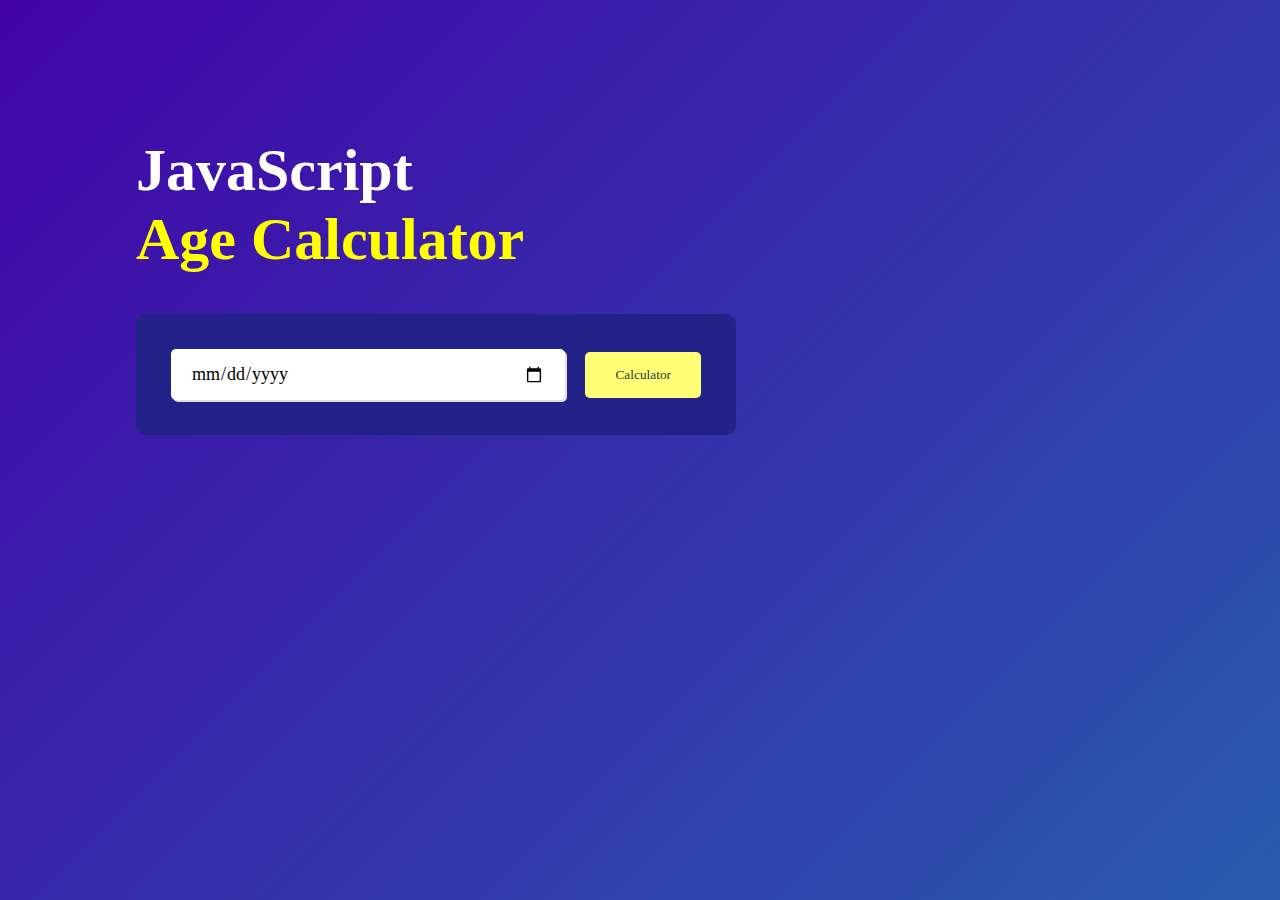
<file: age_calculator/index.html>
<!DOCTYPE html>
<html lang="en">
<head>
    <meta charset="UTF-8">
    <meta name="viewport" content="width=device-width, initial-scale=1.0">
    <title>JavaScript Age Calculator</title>
    <link rel="stylesheet" href="style.css">
</head>
<body>
    <div class="container">
        <div class="calculator">
            <h1>JavaScript<br><span> Age Calculator</span></h1>
            <div class="input-box">
                <input type="date" id="date">
                <button onclick="calculateAge()">Calculator</button>
               
            </div>
            <p id="result"></p>
        </div>
    </div>
    <script>
        let userInput = document.getElementById("date");
        
 
        userInput.max = new Date().toISOString().split("T")[0];
        let result = document.getElementById("result");
        function calculateAge(){
            let birthDate = new Date(userInput.value)
            
            let d1 = birthDate.getDate();
            let m1 = birthDate.getMonth() + 1
            let y1 = birthDate.getFullYear();
             
            let today = new Date()
            let d2 = today.getDate();
            let m2 = today.getMonth() + 1;
            let y2 = today.getFullYear();

            let d3, m3, y3;

            y3 =  y2 - y1;

            if(m2 >= m1){
                m3 = m2 - m1;
            }
            else{
                y3--;
                m3 = 12 + m2 - m1;
            }
            if(d2 >= d1){
                d3 = d2 - d1;
            }
            else{
                m3--;
                d3 = getDaysInMonth(y1, m1) + d2 - d1;

            }
            if( m3 < 0){
                m3 = 11;
                y3--;
            }
            result.innerHTML = `You are <span> ${y3} </span> years, <span>${m3}</span> months and <span>${d3}</span> days old.`;

        }
        function getDaysInMonth(year, month){
            return new Date(year, month, 0).getDate();
        }
        
    </script>
    
</body>
</html>
</file>
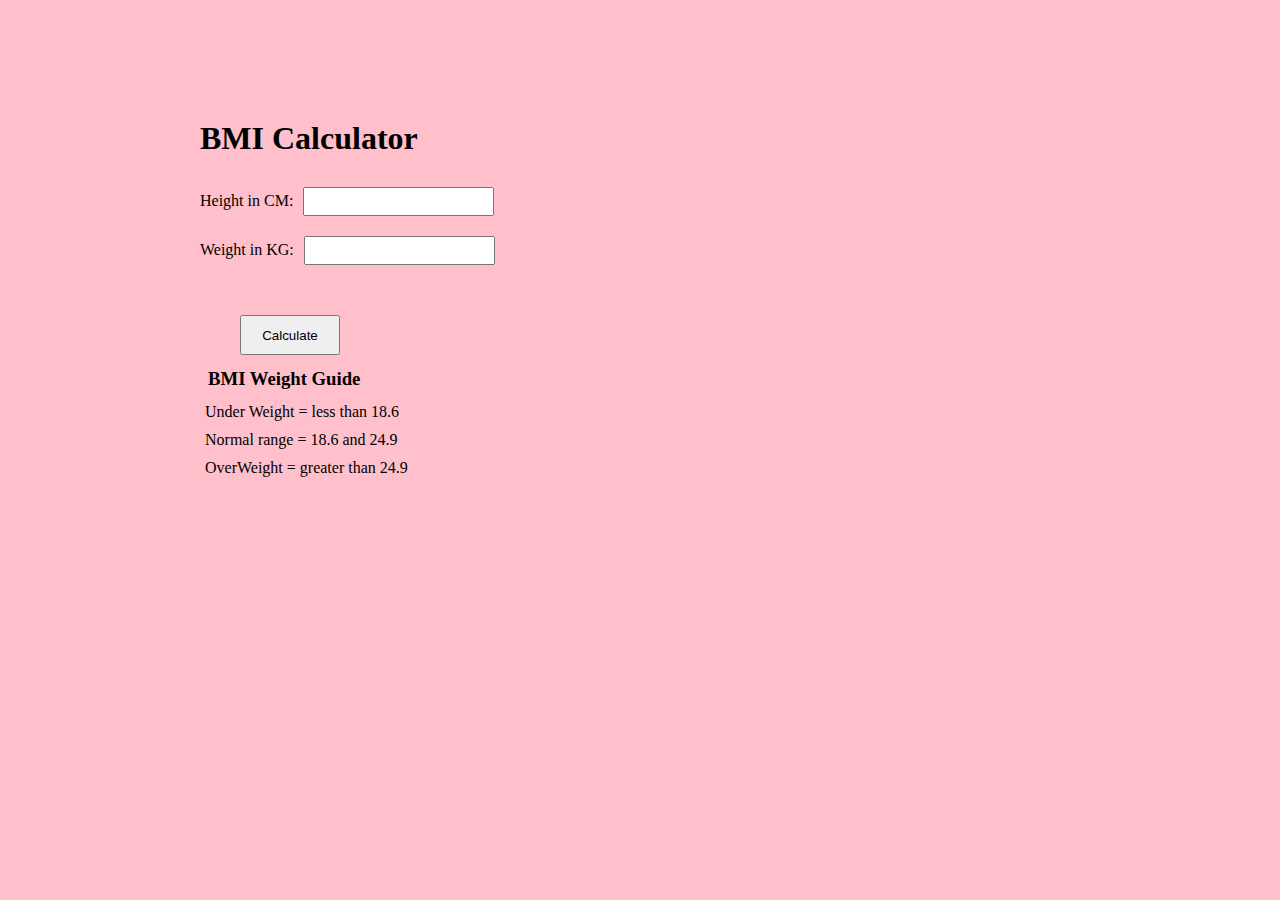
<file: BMI_calculator/index.html>
<!DOCTYPE html>
<html lang="en">
<head>
    <meta charset="UTF-8">
    <meta name="viewport" content="width=device-width, initial-scale=1.0">
    <title>BMI Calculator</title>
</head>
<link rel="stylesheet" href="style.css">
<body>
    <div class="container">
        <h1>BMI Calculator</h1>
        <form>
            <p><label>Height in CM:</label><input type="text" id="Height"/></p>
            <p><label>Weight in KG:</label><input type="text" id="Weight"/></p>
            <button>Calculate</button>
            <div id="result"></div>
            <div id="res"></div>
            <div id="weight-guide">
                <h3>BMI Weight Guide</h3>
                <p>Under Weight = less than 18.6 </p>
                <p>Normal range = 18.6 and 24.9</p>
                <p> OverWeight = greater than 24.9</p>

         
            </div>
        </form>
    </div>
    
</body>
<script src="script.js "></script>
</html>
</file>
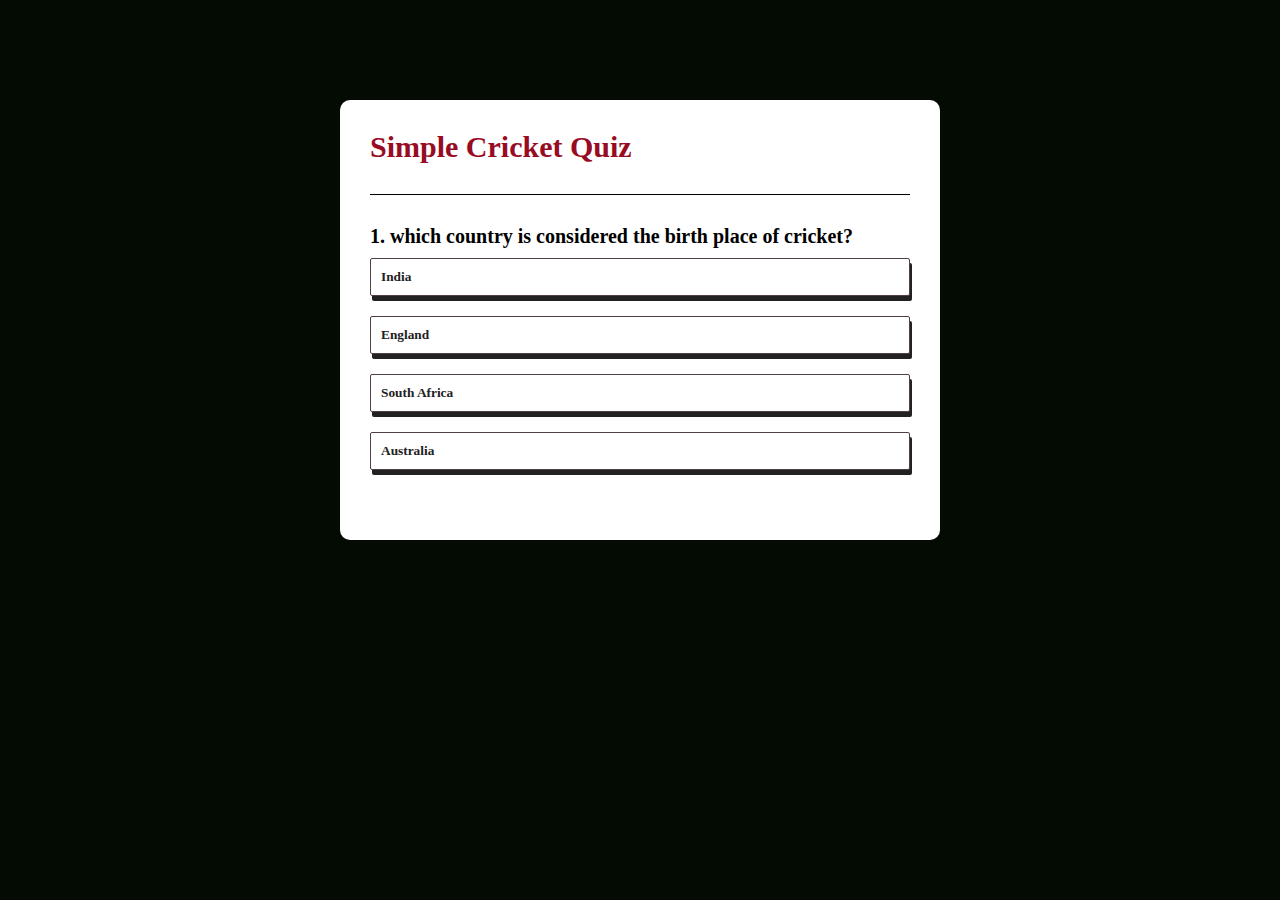
<file: quiz/index.html>
<!DOCTYPE html>
<html lang="en">

<head>
  <meta charset="UTF-8">
  <meta name="viewport" content="width=device-width, initial-scale=1.0">
  <title>Quiz App</title>
  <link rel="stylesheet" href="style.css">
</head>

<body>
  <div class="app">
    <h1>Simple Cricket Quiz</h1>
    <div class="Quiz">
      <h2 id="question">Question goes here </h2>
      <div id="answer-buttons">
        <button class="btn">Answer 1</button>
        <button class="btn">Answer 2</button>
        <button class="btn">Answer 3</button>
        <button class="btn">Answer 4</button>
      </div>
      <button id="next-btn">Next</button>
    </div>

  </div>
 <script src="script.js"></script>
</body>

</html>
</file>
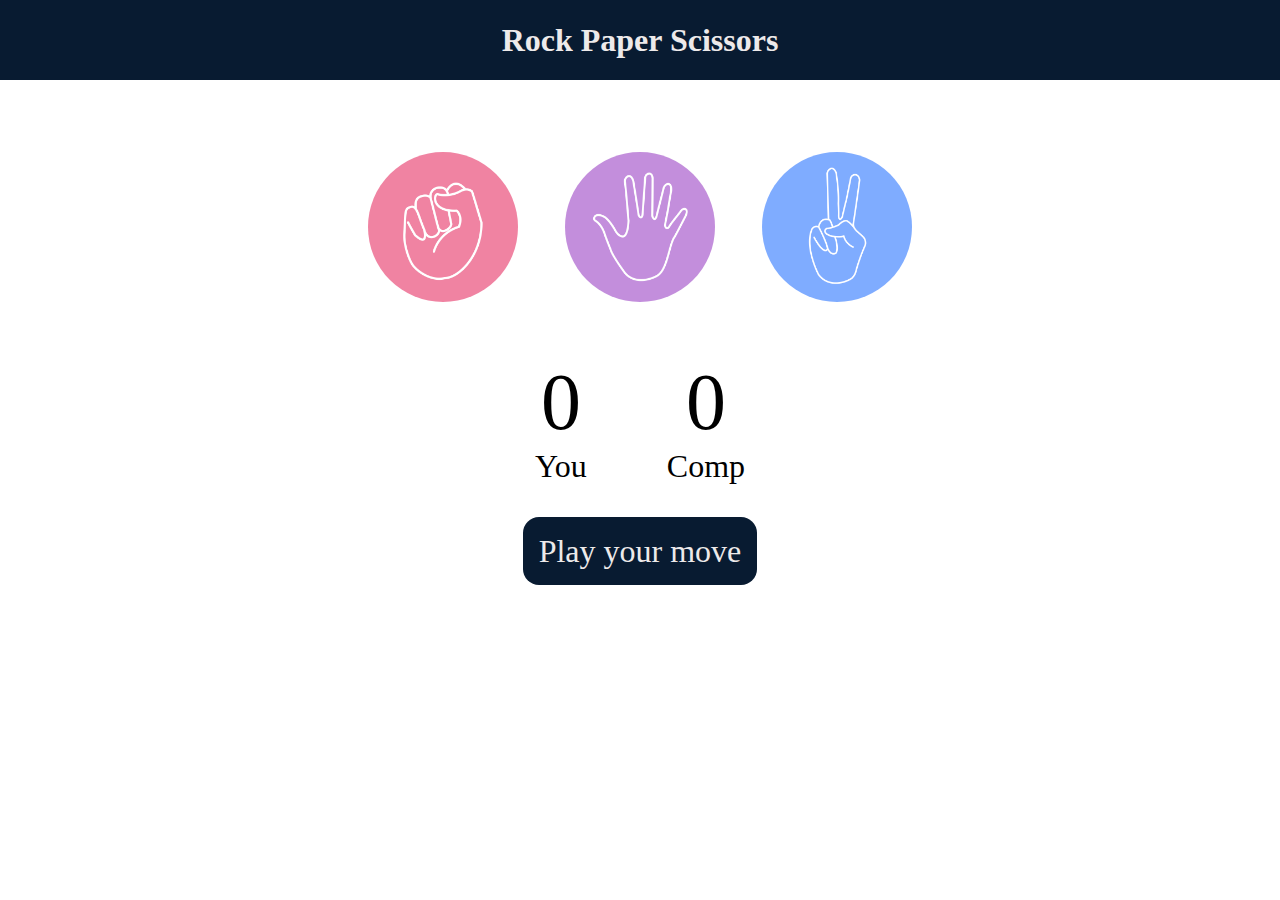
<file: rock_paper_scissors/index.html>
<!DOCTYPE html>
<html lang="en">
<head>
    <meta charset="UTF-8">
    <meta name="viewport" content="width=device-width, initial-scale=1.0">
    <title>Rock Paper Scissors</title>
    <link rel="stylesheet" href="style.css">
</head>
<body>
    <h1>Rock Paper Scissors</h1>
    <div class="choices">
        <div class="choice" id="Rock">
            <img src="rock.png">
        </div>
        <div class="choice" id="Paper">
            <img src="paper.png">
        </div>
        <div class="choice"  id="Scissors">
            <img src="scissors.png">
        </div>
    </div>
    <div class="score-board">
        <div class="score">
            <p id="user-score">0</p>
            <p>You</p>
        </div>
        <div class="score">
            <p id="comp-score">0</p>
            <p>Comp</p>
        </div>
    </div>
    <div class="msg-container">
        <p id="msg">Play your move</p>
    </div>
    
    
</body>
<script src="script.js"></script>
</html>
</file>
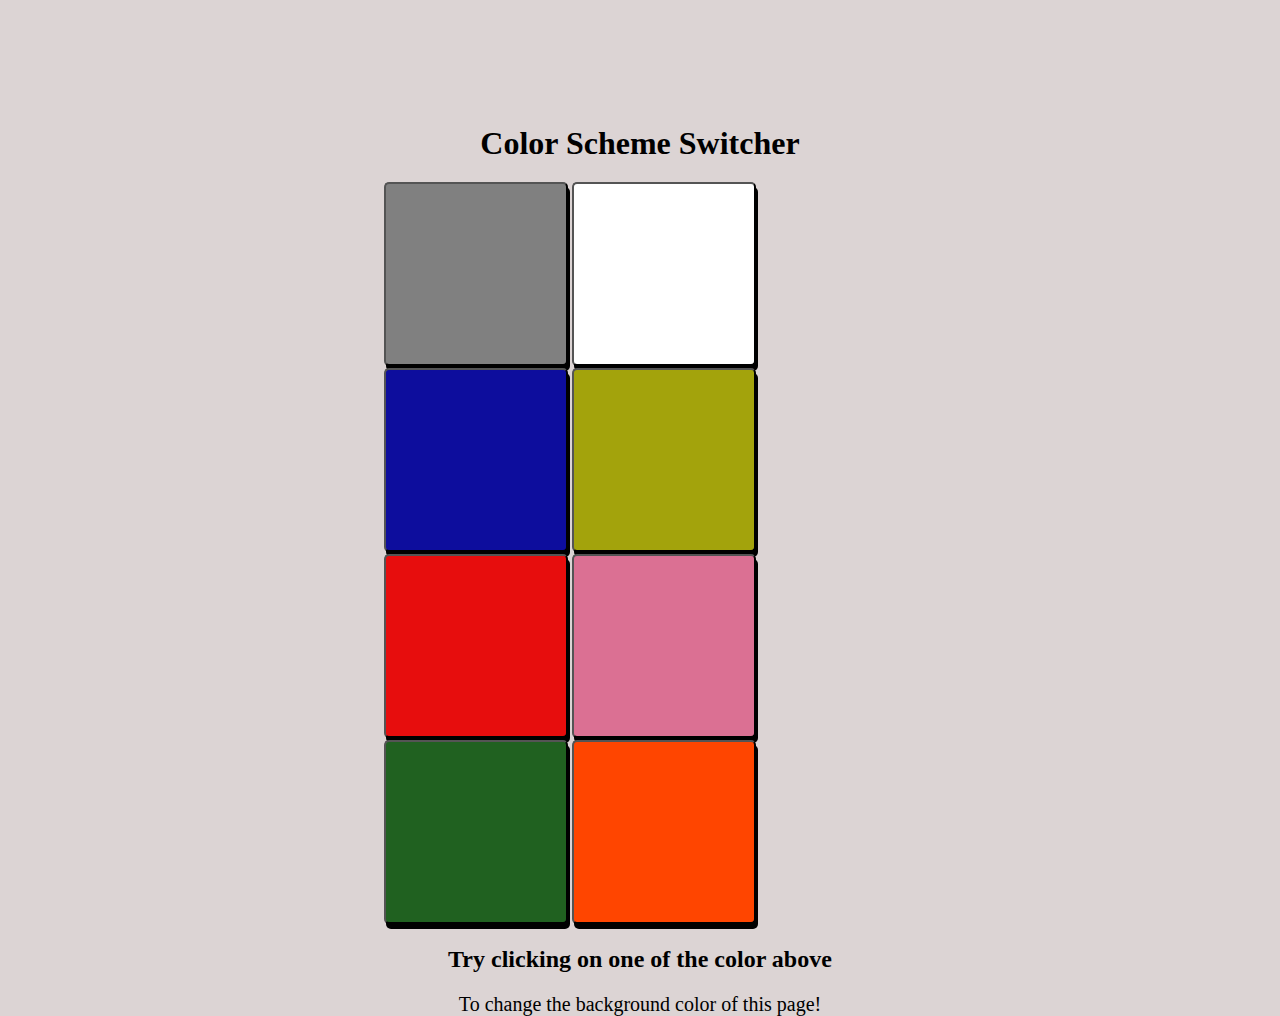
<file: color_switcher/project.html>
<!DOCTYPE html>
<html lang="en">

<head>
    <meta charset="UTF-8">
    <meta name="viewport" content="width=device-width, initial-scale=1.0">
    <title>Project_first</title>
    <link rel="stylesheet" href="style.css">
</head>

<body>
    <div class="header">
        <h1>Color Scheme Switcher</h1>
        <section id="btns">
            <button class="btn" id="grey"></button>
            <button class="btn" id="white"></button>
            <button class="btn" id="blue"></button>
            <button class="btn" id="yellow"></button>
            <button class="btn" id="red"></button>
            <button class="btn" id="pink"></button>
            <button class="btn" id="green"></button>
            <button class="btn" id="orange"></button>
        </section>
        <h2>Try clicking on one of the color above</h2>
        <p>To change the background color of this page!</p>
    </div>

</body>
<script src="script.js"></script>

</html>
</file>
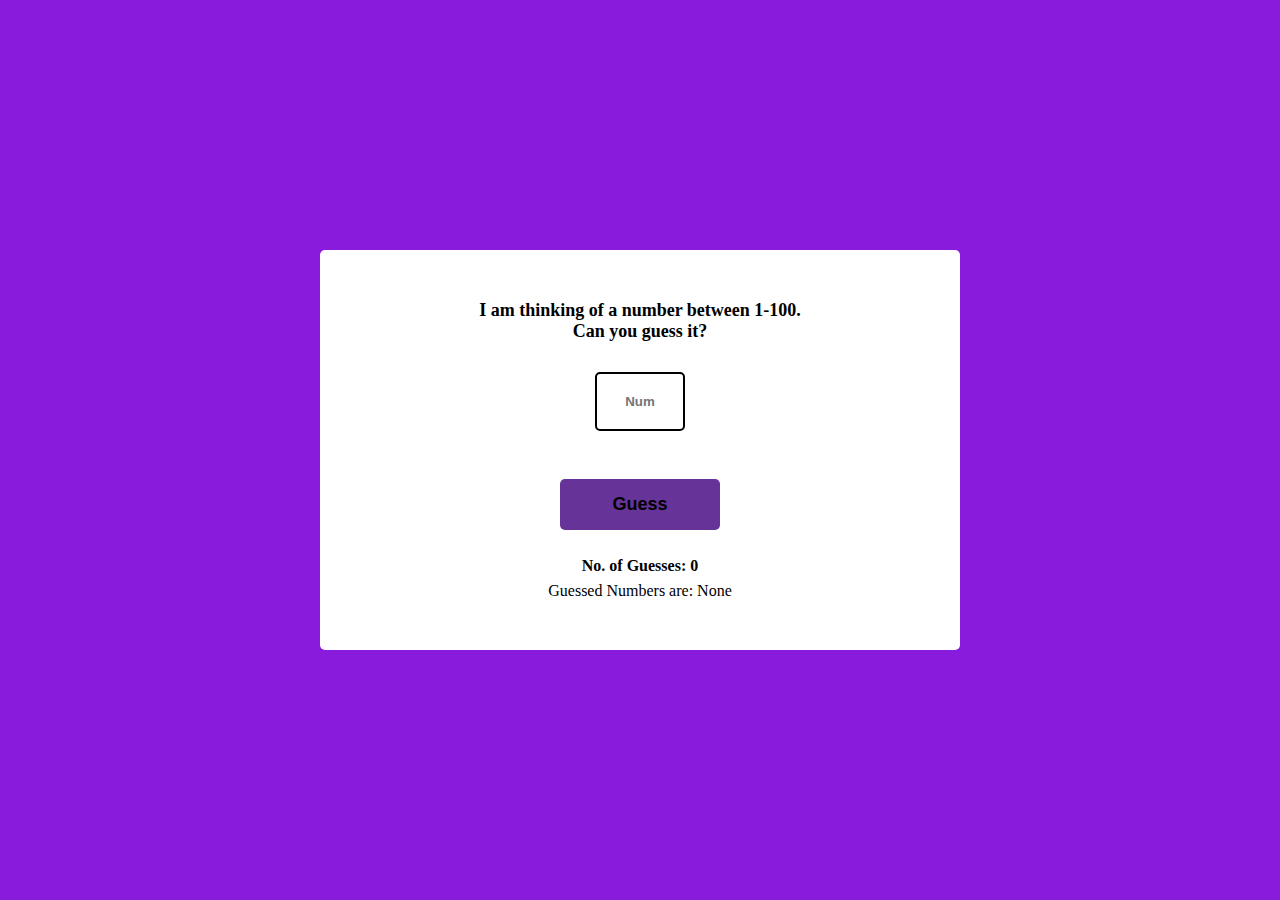
<file: guess_num/guess.html>
<!DOCTYPE html>
<html lang="en">
<head>
    <meta charset="UTF-8">
    <meta name="viewport" content="width=device-width, initial-scale=1.0">
    <title>Document</title>
    <link rel="stylesheet" href="guess.css">
</head>
<body>
    <div class="container">
        <h3>I am thinking of a number between 1-100.</h3>
        <h3>Can you guess it?</h3>
        <input type="text" placeholder="Num" id="guess"><br>
        <button onclick="play()" id="my_btn">Guess</button>
        <p id="message1">No. of Guesses: 0</p>
        <p id="message2">Guessed Numbers are: None</p>
        <p id="message3"></p>
        
    </div>
    
</body>
<script src="guess.js"></script>
</html>
</file>
<file: age_calculator/style.css>
*{
    margin: 0;
    padding: 0;
    box-sizing: border-box;
    font-family: Cambria, Cochin, Georgia, Times, 'Times New Roman', serif;
}
.container{
    width: 100%;
    height: 100vh;
    background:linear-gradient(135deg, #4203a9, #285bad) ;
    color: #fff;
    padding: 10px;
}
.calculator{
    width: 100%;
    max-width: 600px;
    margin-top: 10%;
    margin-left: 10%;
    
}
h1{
    font-size: 60px;
}
.calculator h1 span{
    color: yellow;
}
.input-box{
    margin: 40px 0 ;
    border-radius: 10px;
    padding: 35px;
    display: flex;
    align-items: center;
    background:rgb(34, 34, 137)
}
.input-box input{
    flex: 1;
    border: 0;
    outline: 0;
    margin-right: 20px;
    position: relative;
    padding: 14px 20px;
    border-radius: 5px;
    font-size: 18px;
    box-shadow: 2px 2px 0 0 rgb(231, 220, 220);
    cursor: pointer;

}
.input-box button{
 background: #ffff76;
 border: 0;
 outline: 0;
 padding: 15px 30px;
 border-radius: 5px;
 font-weight: 500;
 color: #333;
 cursor: pointer;
}
#result{
    font-size: 18px;
}
#result span{
    color: rgb(181, 202, 16);

}
</file>
<file: BMI_calculator/style.css>
*{
    margin: 0;
    padding: 0;
}
body{
    background: pink;
    color: black;
}
.container{
    margin: 100px;
    margin-left: 200px;
}
h1{
    padding: 20px 0px;
}
#Height{
    padding: 5px;
    margin: 10px;
}
#Weight{
    margin: 10px;
    padding: 5px;
}
button{
    height: 40px;
    width: 100px;
    margin: 40px;
    margin-bottom: 5px;
}
#weight-guide p{
    padding: 5px;
}
h3{
    padding: 8px;
}
</file>
<file: quiz/style.css>
*{
    margin: 0;
    padding: 0;
    box-sizing: border-box;
    font-family: Cambria, Cochin, Georgia, Times, 'Times New Roman', serif;
}
body{
    background: #030b03;
}
.app{
    background: #fff;
    width: 90%;
    max-width: 600px;
    margin: 100px auto 0;
    padding: 30px;
    border-radius: 10px;
}
.app h1{
    font-size: 30px;
    font-weight: 600;
    color: rgb(151, 12, 35);
    border-bottom: 1px solid black;
     padding-bottom: 30px;
}
.Quiz{
    padding: 30px 0;
}
.Quiz h2{
    font-size: 20px;
    color: black;
    font-weight: 60px;
}

.btn{
    background: white;
    color: #222;
    font-weight: 600;
    width: 100%;
    border: 1px solid rgb(81, 65, 65);
    border-radius: 2px;
    text-align: left;
    margin: 10px 0 ;
    padding: 10px;
    cursor: pointer;
    box-shadow:2px 5px 0px ;
    transition: all 0.3s;
    
}
.btn:hover:not([disabled]){
    background: #222;
    color: #fff;
}
.btn:disabled{
    cursor: no-drop;
}
#next-btn{
    background: #001e4d;
    color: #fff;
    font-weight: 500;
    width: 150px;
    border: 0;
    padding: 10px;
    margin: 20px auto 0;
    border-radius: 4px;
    cursor: pointer;
    display:none;


}
.correct{
    background: #9aeabc;
}
.incorrect{
    background: #ff9393;
}
</file>
<file: rock_paper_scissors/style.css>
*{
    margin: 0;
    padding: 0;
    text-align: center;
}
h1{
    background-color: #081b31;
    color: #edeaea;
    height: 5rem;
    line-height: 5rem;
   
}
.choice{
    height: 165px;
    width: 165px;
    border-radius: 50%;
    display: flex;
    justify-content: center;
    align-items: center;

}
.choice:hover{
    background-color: #021121;
    cursor: pointer;
}
img{
    height: 150px;
    width: 150px;
    object-fit: cover;
    border-radius: 50%;
}
.choices{
    display: flex;
    justify-content: center;
    align-items: center;
    gap: 2rem;
    margin-top: 4rem;
}
.score-board{
    display: flex;
    justify-content: center;
    align-items: center;
    font-size: 2rem;
    gap: 5rem;
    margin-top: 3rem;

}
#user-score, #comp-score{
    font-size: 5rem;
}
.msg-container{
    margin-top: 3rem;
}
#msg{
    background-color:#081b31 ;
    color: #edeaea;
    display: inline;
    font-size: 2rem;
    padding: 1rem;
    border-radius: 1rem;
}
</file>
<file: color_switcher/style.css>
*{
    margin: 0;
    padding: 0;
    box-sizing: content-box;
}
body{
    background-color: rgb(220, 212, 212);
    color: black;
    display: flex;
    justify-content: center;
    align-items: center;
}

.btn{
    
    width:20vh;
    height: 20vh;
    border-radius: 5px;
    box-shadow: 2px 5px;
}
.header{
    margin-top: 100px;
    width: 40%;
    display: flex;
   flex-direction: column;
    align-items: center;
    justify-content: center;
}
.header h1{
    padding-top: 25px;
    padding-bottom: 20px;
    font-weight: bold;
}
#grey{
   background-color: gray;
}
#green{
    background-color: rgb(32, 97, 32);
}
#pink{
    background-color: palevioletred;
}
#orange{
    background-color: orangered;
}
#blue{
    background-color: rgb(13, 13, 157);
}
#white{
    background-color: white;
} 
#red{
    background-color: rgb(231, 13, 13);
}
#yellow{
    background-color: rgb(163, 163, 12);
}
.header h2{
    padding-top: 20px;
    padding-bottom: 20px;
}
.header p{
    font-size: 20px;
}
</file>
<file: guess_num/guess.css>
*{
    margin: 0;
    padding: 0;
    box-sizing: border-box;
}
body{
    height: 100vh;
    background-color:rgb(137, 28, 220);
}
.container{
    position: absolute;
    width: 50%;
    min-width: 580px;
    background-color: #fff;
    top: 50%;
    left: 50%;
    transform: translate(-50%,-50%);
    padding: 50px 10px;
    display: grid;
    justify-items: center;
    border-radius: 5px;
}
h3{
    font-size: 18px;
    font-weight: 600;
}
input{
    width: 90px;
    font-weight: 600;
    color: #663399;
    padding: 20px 0;
    text-align: center;
    margin: 30px;
    border-radius: 5px;
    border: 2px solid black;
    
}
button{
    width: 160px;
    padding: 15px 0;
    background-color: #663399;
    columns: #fff;
    border-radius: 5px;
    border: none;
    font-size: 18px;
    font-weight: 600;

}
#message1{
    margin-top: 20px;
    font-weight: 600;
    line-height: 2rem;
}
</file>
